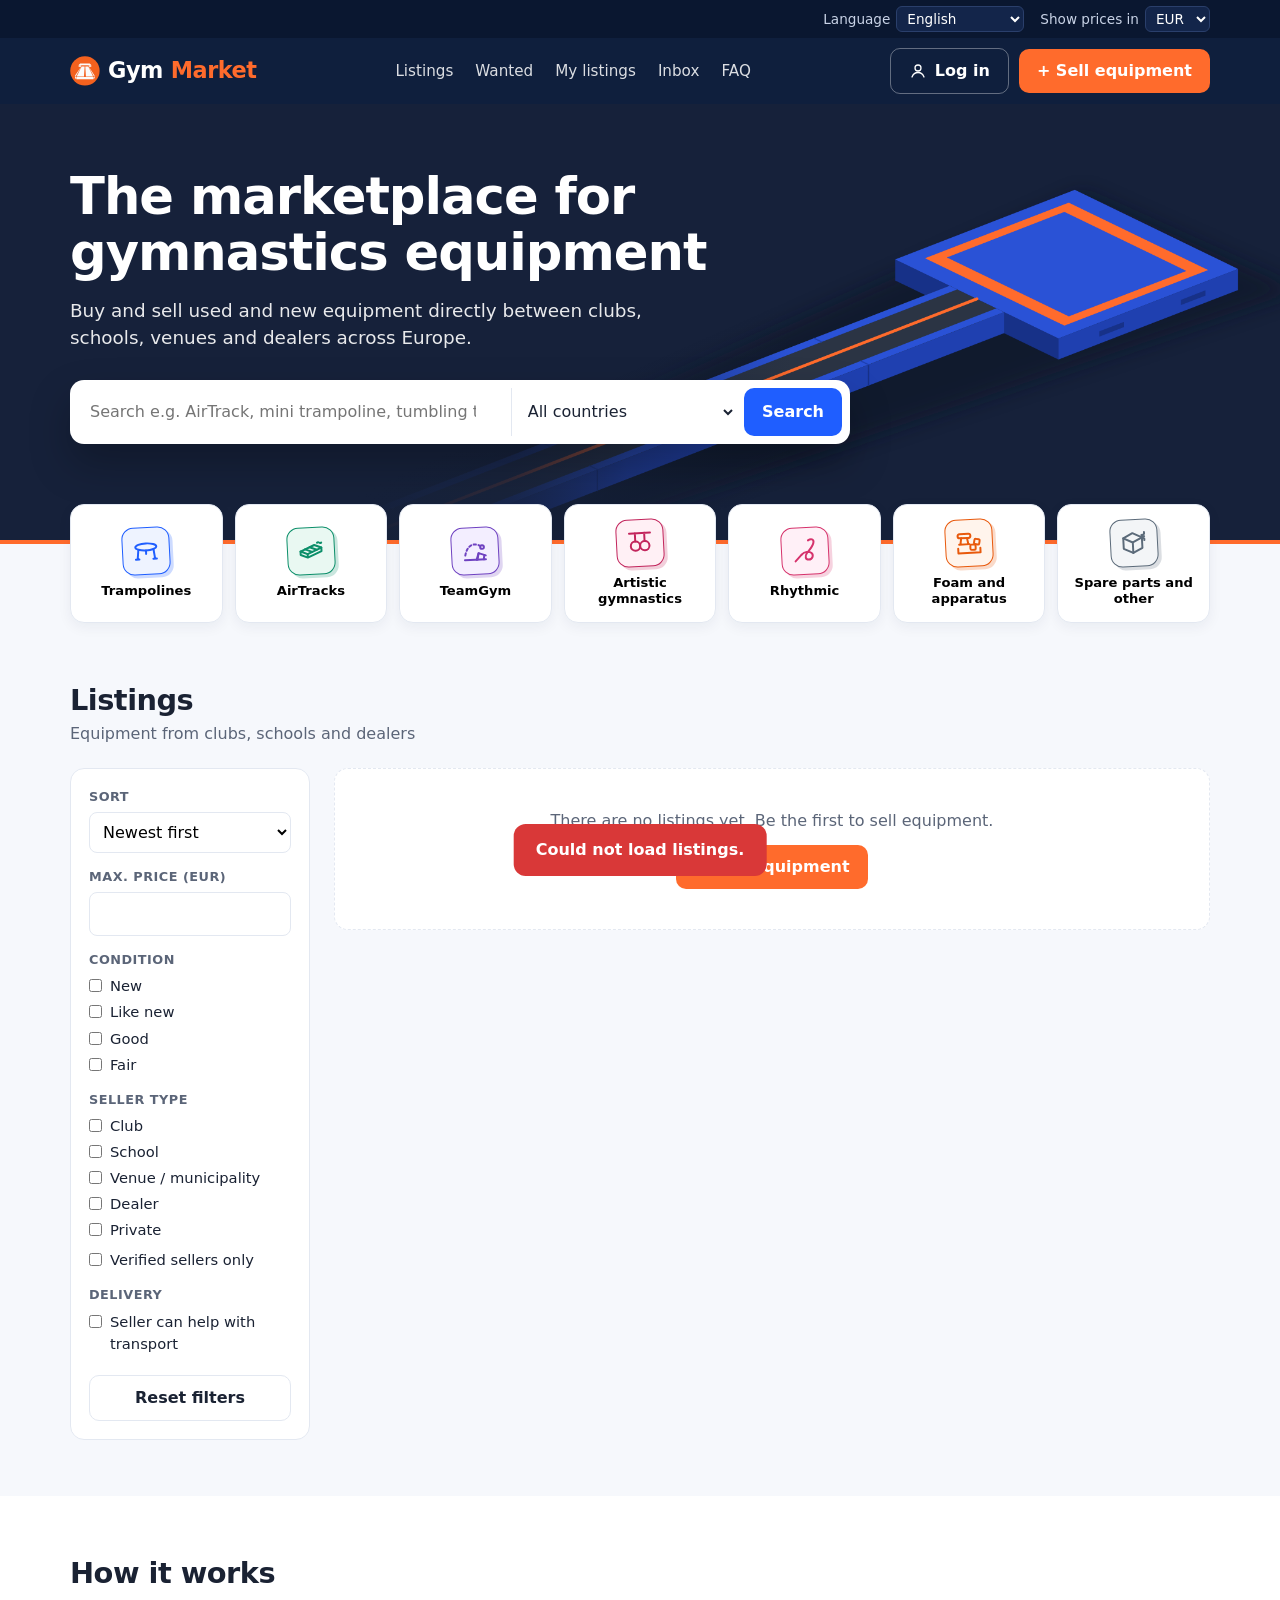
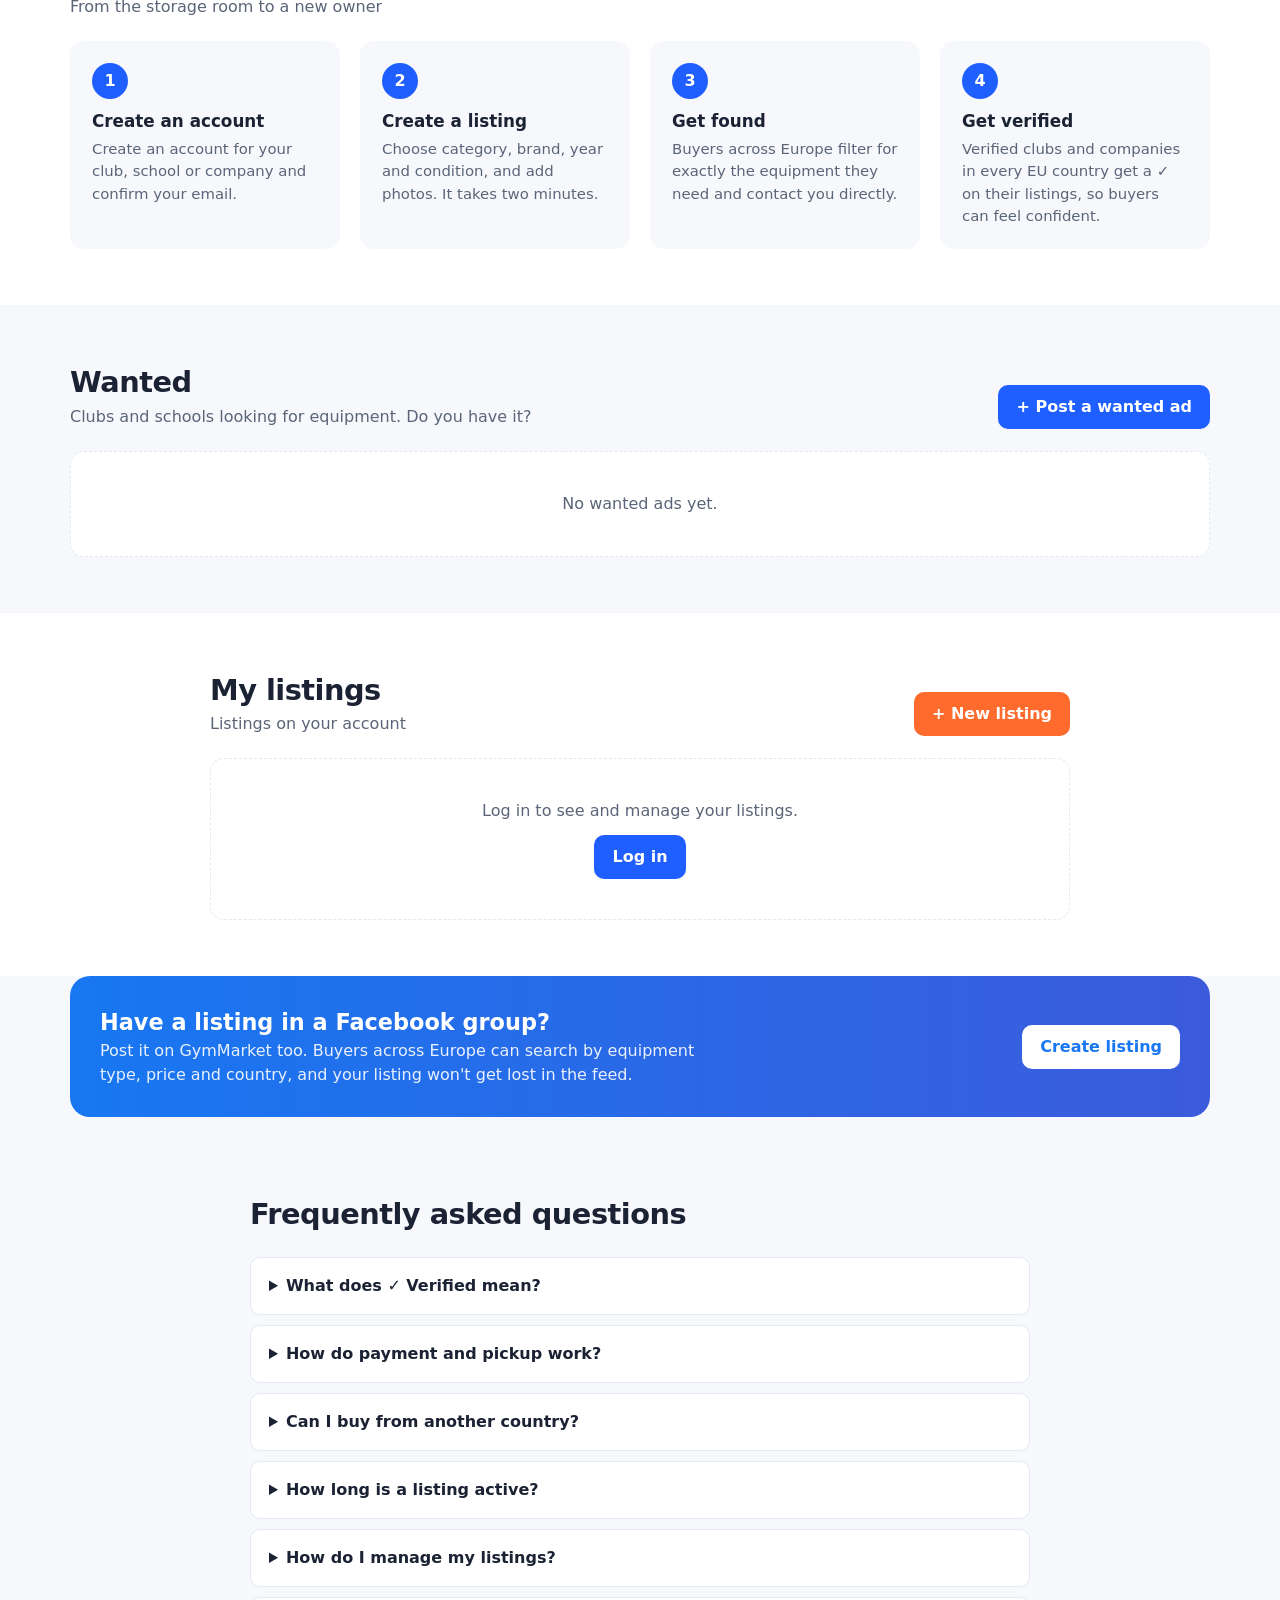
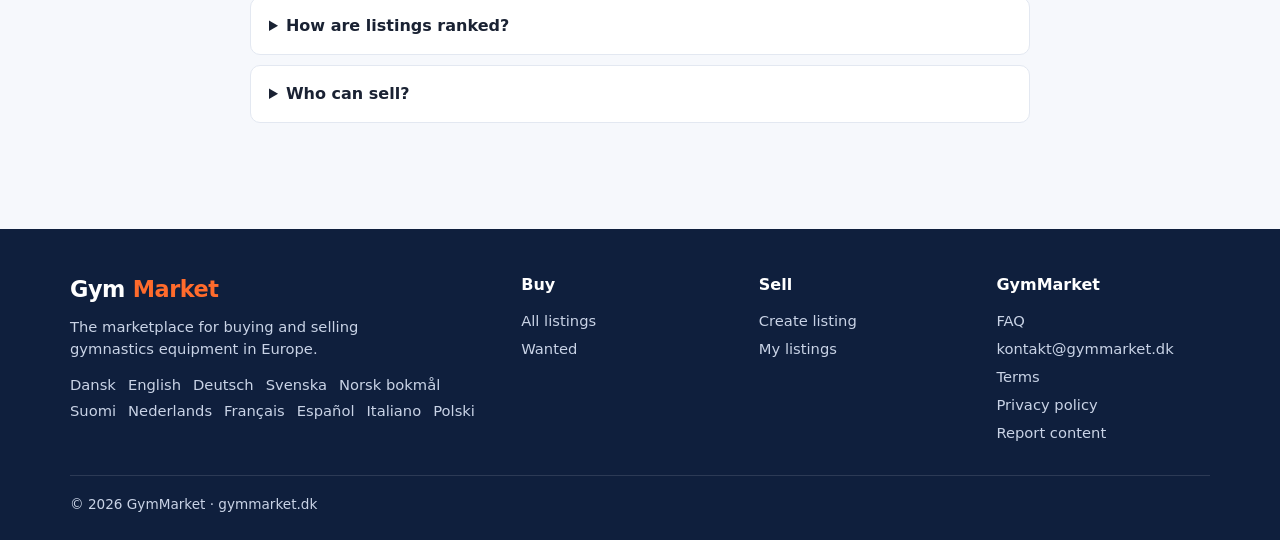
<file: index.html>
<!DOCTYPE html>
<html lang="en">
<head>
<meta charset="UTF-8">
<meta name="viewport" content="width=device-width, initial-scale=1.0">
<title>GymMarket – Gymnastics equipment marketplace</title>
<meta name="description" content="Buy and sell new and used gymnastics equipment across Europe: AirTracks, trampolines, TeamGym and foam. Køb og sælg gymnastikredskaber.">
<!-- Google Search Console: verificér helst via DNS (TXT-post hos one.com). Vælger du HTML-tag-metoden,
     så indsæt koden her:  <meta name="google-site-verification" content="KODE-FRA-GOOGLE"> -->
<link rel="canonical" href="https://gymmarket.dk/">
<link rel="alternate" hreflang="da" href="https://gymmarket.dk/?lang=da">
<link rel="alternate" hreflang="en" href="https://gymmarket.dk/?lang=en">
<link rel="alternate" hreflang="de" href="https://gymmarket.dk/?lang=de">
<link rel="alternate" hreflang="sv" href="https://gymmarket.dk/?lang=sv">
<link rel="alternate" hreflang="nb" href="https://gymmarket.dk/?lang=nb">
<link rel="alternate" hreflang="fi" href="https://gymmarket.dk/?lang=fi">
<link rel="alternate" hreflang="nl" href="https://gymmarket.dk/?lang=nl">
<link rel="alternate" hreflang="fr" href="https://gymmarket.dk/?lang=fr">
<link rel="alternate" hreflang="es" href="https://gymmarket.dk/?lang=es">
<link rel="alternate" hreflang="it" href="https://gymmarket.dk/?lang=it">
<link rel="alternate" hreflang="pl" href="https://gymmarket.dk/?lang=pl">
<link rel="alternate" hreflang="x-default" href="https://gymmarket.dk/">
<meta property="og:title" content="GymMarket">
<meta property="og:description" content="The marketplace for gymnastics equipment in Europe.">
<meta property="og:url" content="https://gymmarket.dk/">
<meta property="og:type" content="website">
<link rel="icon" href="favicon.svg" type="image/svg+xml">
<link rel="stylesheet" href="assets/style.css?v=4">
<link rel="stylesheet" href="assets/style-inbox.css?v=4">
</head>
<body>

<div class="topbar"><div class="wrap">
  <label><span data-i18n="lang_label">Language</span> <select id="langSel"></select></label>
  <label><span data-i18n="cur_label">Show prices in</span> <select id="curSel"></select></label>
</div></div>

<header>
  <div class="wrap nav">
    <a href="#" class="logo" aria-label="GymMarket">
      <svg xmlns="http://www.w3.org/2000/svg" viewBox="0 0 1254 1254" width="32" height="32" aria-hidden="true"><circle cx="624" cy="620.5" r="615" fill="#F4611E"/><path fill="#FAFAFA" fill-rule="evenodd" stroke="#FAFAFA" stroke-width="1" stroke-linejoin="round" d="M265,885 L265,963 L266,966 L274,972 L972,972 L975,971 L981,963 L981,885 L980,882 L972,876 L274,876 L271,877Z M1031,844 L1028,844 L1000,864 L996,871 L996,961 L1031,923Z M212,844 L212,922 L216,929 L251,963 L250,872 L246,865 L218,846Z M792,460 L866,603 L997,848 L1031,825 L814,487 L798,464Z M461,460 L450,469 L214,820 L212,826 L246,847 L287,771Z M640,434 L666,857 L966,857 L765,438 L758,434Z M611,434 L492,434 L486,438 L353,710 L279,857 L280,858 L584,858Z M490,416 L490,423 L761,423 L761,416 L758,413 L493,413Z M782,400 L782,408 L795,449 L799,452 L884,452 L890,446 L889,397 L786,397Z M362,447 L368,452 L452,452 L458,447 L468,414 L470,401 L466,397 L363,397 L361,399Z M361,384 L890,383 L889,380 L822,313 L818,311 L434,311 L428,314 L363,379Z"/></svg>
      Gym<span>Market</span>
    </a>
    <nav class="menu" id="menu">
      <a href="#annoncer" data-i18n="nav_buy"></a>
      <a href="#efterlyses" data-i18n="nav_wanted"></a>
      <a href="#mine" data-i18n="nav_mine"></a>
      <a href="#" data-inbox><span data-i18n="inbox"></span><span class="nbadge" id="inboxBadge" hidden></span></a>
      <a href="#faq" data-i18n="nav_faq"></a>
      <a href="#" class="m-only" data-sell data-i18n="nav_sell"></a>
    </nav>
    <div class="hdr-actions">
      <button class="btn btn-line" type="button" id="userBtn"></button>
      <button class="btn btn-primary" type="button" data-sell data-i18n="nav_sell"></button>
      <button class="burger" type="button" id="burger" data-i18n-aria="menu" aria-expanded="false">☰</button>
    </div>
  </div>
</header>

<main>
<section class="hero">
  <div class="wrap">
    <h1 data-i18n="hero_h1"></h1>
    <p data-i18n="hero_p"></p>
    <form class="search" id="heroSearch" role="search">
      <input type="search" id="q" data-i18n-ph="search_ph" data-i18n-aria="search_btn">
      <select id="qCountry" data-i18n-aria="country"></select>
      <button class="btn btn-blue" type="submit" data-i18n="search_btn"></button>
    </form>
  </div>
</section>

<div class="wrap"><div class="cats" id="cats"></div></div>

<section id="annoncer">
  <div class="wrap">
    <div class="sec-head">
      <div><h2 data-i18n="listings_h"></h2><p class="sub" data-i18n="listings_sub"></p></div>
      <span class="sub" id="resultCount" aria-live="polite"></span>
    </div>
    <div class="layout">
      <aside class="filters" data-i18n-aria="filters">
        <h4 data-i18n="sort"></h4>
        <select id="fSort" data-i18n-aria="sort">
          <option value="new" data-i18n="sort_new"></option>
          <option value="low" data-i18n="sort_low"></option>
          <option value="high" data-i18n="sort_high"></option>
        </select>
        <h4><label for="fMax" id="fMaxLabel"></label></h4>
        <input type="number" id="fMax" min="0">
        <h4 data-i18n="condition"></h4><div id="fConds"></div>
        <h4 data-i18n="seller_type"></h4><div id="fSellers"></div>
        <label class="chk" style="margin-top:8px"><input type="checkbox" id="fVerified"> <span data-i18n="f_verified"></span></label>
        <h4 data-i18n="delivery"></h4>
        <label class="chk"><input type="checkbox" id="fTransport"> <span data-i18n="f_transport"></span></label>
        <button class="btn btn-ghost" type="button" id="reset" style="width:100%;margin-top:16px" data-i18n="reset"></button>
      </aside>
      <div class="grid" id="grid"></div>
    </div>
  </div>
</section>

<section class="how">
  <div class="wrap">
    <div class="sec-head"><div><h2 data-i18n="how_h"></h2><p class="sub" data-i18n="how_sub"></p></div></div>
    <div class="steps">
      <div class="step"><div class="n">1</div><h3 data-i18n="s1h"></h3><p data-i18n="s1p"></p></div>
      <div class="step"><div class="n">2</div><h3 data-i18n="s2h"></h3><p data-i18n="s2p"></p></div>
      <div class="step"><div class="n">3</div><h3 data-i18n="s3h"></h3><p data-i18n="s3p"></p></div>
      <div class="step"><div class="n">4</div><h3 data-i18n="s4h"></h3><p data-i18n="s4p"></p></div>
    </div>
  </div>
</section>

<section id="efterlyses">
  <div class="wrap">
    <div class="sec-head">
      <div><h2 data-i18n="wanted_h"></h2><p class="sub" data-i18n="wanted_sub"></p></div>
      <button class="btn btn-blue" type="button" data-want data-i18n="wanted_new"></button>
    </div>
    <div class="wanted-list" id="wanted"></div>
  </div>
</section>

<section id="mine" style="background:#fff">
  <div class="wrap" style="max-width:900px">
    <div class="sec-head">
      <div><h2 data-i18n="mine_h"></h2><p class="sub" data-i18n="mine_sub"></p></div>
      <button class="btn btn-primary" type="button" data-sell data-i18n="mine_new"></button>
    </div>
    <div id="mineList"></div>
  </div>
</section>

<section style="padding-top:0">
  <div class="wrap">
    <div class="fb">
      <div><h3 data-i18n="fb_h"></h3><p data-i18n="fb_p"></p></div>
      <button class="btn" type="button" data-sell data-i18n="fb_btn"></button>
    </div>
  </div>
</section>

<section id="faq" style="padding-top:20px">
  <div class="wrap" style="max-width:820px">
    <h2 style="margin-bottom:20px" data-i18n="faq_h"></h2>
    <details><summary data-i18n="q_verify"></summary><p data-i18n="a_verify"></p></details>
    <details><summary data-i18n="q_pay"></summary><p data-i18n="a_pay"></p></details>
    <details><summary data-i18n="q_cross"></summary><p data-i18n="a_cross"></p></details>
    <details><summary data-i18n="q_days"></summary><p id="faqDays"></p></details>
    <details><summary data-i18n="q_edit"></summary><p data-i18n="a_edit"></p></details>
    <details><summary data-i18n="q_rank"></summary><p data-i18n="a_rank"></p></details>
    <details><summary data-i18n="q_who"></summary><p data-i18n="a_who"></p></details>
  </div>
</section>
</main>

<footer>
  <div class="wrap">
    <div class="fgrid">
      <div><div class="logo" style="color:#fff">Gym<span>Market</span></div><p style="margin-top:10px;font-size:.92rem;max-width:320px" data-i18n="footer_tag"></p><div class="langs" id="footLangs"></div></div>
      <div><h4 data-i18n="f_buy"></h4><a href="#annoncer" data-i18n="f_all"></a><a href="#efterlyses" data-i18n="nav_wanted"></a></div>
      <div><h4 data-i18n="f_sell"></h4><button class="flink" type="button" data-sell data-i18n="fb_btn"></button><a href="#mine" data-i18n="nav_mine"></a></div>
      <div><h4>GymMarket</h4><a href="#faq" data-i18n="nav_faq"></a><a href="#" id="footMail"></a><button class="flink" type="button" data-open="mTerms" data-i18n="terms"></button><button class="flink" type="button" data-open="mPrivacy" data-i18n="privacy"></button><button class="flink" type="button" data-report="" data-i18n="report_content"></button></div>
    </div>
    <div class="copy" id="copyLine"></div>
  </div>
</footer>

<div class="modal" id="mDetail" role="dialog" aria-modal="true">
  <div class="mbox"><button class="mclose" type="button" data-close aria-label="×">×</button><div id="detail"></div></div>
</div>

<div class="modal" id="mAuth" role="dialog" aria-modal="true">
  <div class="mbox sm"><button class="mclose" type="button" data-close aria-label="×">×</button>
    <div class="mcontent">
      <div class="notice info" id="authReason" hidden></div>
      <div id="paneLogin">
        <h2 data-i18n="auth_login_h"></h2>
        <form id="loginForm" class="form-grid" style="margin-top:16px" novalidate>
          <div class="full"><label class="l" for="liEmail" data-i18n="l_email"></label><input id="liEmail" type="email" required autocomplete="email"></div>
          <div class="full"><label class="l" for="liPw" data-i18n="l_password"></label><input id="liPw" type="password" required autocomplete="current-password"></div>
          <div class="full form-err" id="loginErr" aria-live="assertive"></div>
          <div class="full"><button class="btn btn-primary" type="submit" style="width:100%" data-i18n="btn_login"></button></div>
        </form>
        <p class="switch"><button type="button" class="link" data-pane="paneSignup" data-i18n="to_signup"></button></p>
      </div>
      <div id="paneSignup" hidden>
        <h2 data-i18n="auth_signup_h"></h2>
        <form id="signupForm" class="form-grid" style="margin-top:16px" novalidate>
          <div class="full"><label class="l" for="suName" data-i18n="l_name"></label><input id="suName" required maxlength="80" autocomplete="name"></div>
          <div><label class="l" for="suEmail" data-i18n="l_email"></label><input id="suEmail" type="email" required maxlength="120" autocomplete="email"></div>
          <div><label class="l" for="suPw" data-i18n="l_password"></label><input id="suPw" type="password" required minlength="8" autocomplete="new-password"><div class="hint" data-i18n="pw_hint"></div></div>
          <div><label class="l" for="suType" data-i18n="l_user_type"></label><select id="suType" required></select></div>
          <div id="suOrgWrap"><label class="l" for="suOrg" data-i18n="l_org_name"></label><input id="suOrg" maxlength="120"></div>
          <div><label class="l" for="suCountry" data-i18n="l_country"></label><select id="suCountry" required></select></div>
          <div><label class="l" for="suPhone" data-i18n="l_phone"></label><input id="suPhone" type="tel" maxlength="24" autocomplete="tel"></div>
          <div class="full"><label class="chk"><input type="checkbox" id="suTrader"> <span data-i18n="l_is_trader"></span></label></div>
          <div class="full sub-box" id="traderBox" hidden>
            <p class="full hint" data-i18n="trader_help"></p>
            <div><label class="l" for="suCompany" data-i18n="l_company"></label><input id="suCompany" maxlength="120"></div>
            <div><label class="l" for="suVat" data-i18n="l_vat"></label><input id="suVat" maxlength="40"><div class="hint" id="suVatHint"></div></div>
            <div class="full"><label class="l" for="suAddress" data-i18n="l_address"></label><input id="suAddress" maxlength="200"></div>
          </div>
          <div class="full"><label class="chk"><input type="checkbox" id="suTerms" required> <span data-i18n="l_terms"></span>&nbsp;(<button type="button" class="link" data-open="mTerms" data-i18n="terms"></button>)</label></div>
          <div class="full form-err" id="signupErr" aria-live="assertive"></div>
          <div class="full"><button class="btn btn-primary" type="submit" style="width:100%" data-i18n="btn_signup"></button></div>
        </form>
        <p class="switch"><button type="button" class="link" data-pane="paneLogin" data-i18n="to_login"></button></p>
      </div>
      <div id="paneVerify" hidden>
        <h2 data-i18n="verify_h"></h2>
        <p id="verifyText" style="margin:10px 0 12px"></p>
        <p class="hint" id="verifySpam" style="margin-bottom:12px" data-i18n="verify_spam"></p>
        <div class="notice demo" id="verifyDemo" hidden></div>
        <form id="verifyForm" class="form-grid" novalidate>
          <div class="full"><label class="l" for="vCode" data-i18n="l_code"></label><input id="vCode" class="code-input" inputmode="numeric" maxlength="6" required pattern="\d{6}" autocomplete="one-time-code"></div>
          <div class="full form-err" id="verifyErr" aria-live="assertive"></div>
          <div class="full"><button class="btn btn-primary" type="submit" style="width:100%" data-i18n="btn_verify"></button></div>
        </form>
        <p class="switch"><button type="button" class="link" id="resendBtn" data-i18n="resend"></button></p>
      </div>
      <div id="paneLink" hidden>
        <h2 data-i18n="verify_h"></h2>
        <p id="linkText" style="margin:10px 0 16px"></p>
        <button class="btn btn-ghost" type="button" data-pane="paneLogin" data-i18n="btn_login"></button>
        <p class="switch"><button type="button" class="link" id="resendLinkBtn" data-i18n="resend"></button></p>
      </div>
    </div>
  </div>
</div>

<div class="modal" id="mProfile" role="dialog" aria-modal="true">
  <div class="mbox sm"><button class="mclose" type="button" data-close aria-label="×">×</button><div class="mcontent" id="profileBody"></div></div>
</div>

<div class="modal" id="mInbox" role="dialog" aria-modal="true" aria-labelledby="inboxH">
  <div class="mbox"><button class="mclose" type="button" data-close aria-label="×">×</button><div class="mcontent" id="inboxBody"></div></div>
</div>

<div class="modal" id="mMsg" role="dialog" aria-modal="true" aria-labelledby="msgH">
  <div class="mbox sm"><button class="mclose" type="button" data-close aria-label="×">×</button>
    <div class="mcontent">
      <h2 id="msgH"></h2><p class="sub" id="msgAbout" style="margin:4px 0 14px"></p>
      <form id="msgForm" novalidate>
        <input type="hidden" id="msgListing"><input type="hidden" id="msgWanted">
        <textarea id="msgBody" maxlength="2000" required data-i18n-ph="msg_ph" data-i18n-aria="msg_send"></textarea>
        <div class="hint" style="margin:6px 0 10px" data-i18n="msg_hint"></div>
        <div class="form-err" id="msgErr" aria-live="assertive"></div>
        <button class="btn btn-primary" type="submit" id="msgBtn" style="width:100%;margin-top:8px" data-i18n="msg_btn"></button>
      </form>
    </div>
  </div>
</div>

<div class="modal" id="mSell" role="dialog" aria-modal="true" aria-labelledby="sellH">
  <div class="mbox"><button class="mclose" type="button" data-close aria-label="×">×</button>
    <div class="mcontent">
      <h2 id="sellH" data-i18n="sell_h"></h2>
      <p class="sub" id="sellAs" style="margin:4px 0 18px"></p>
      <form id="sellForm" class="form-grid" novalidate>
        <div class="full"><label class="l" for="sTitle" data-i18n="l_title"></label><input id="sTitle" required minlength="3" maxlength="80" data-i18n-ph="ph_title"></div>
        <div><label class="l" for="sCat" data-i18n="l_cat"></label><select id="sCat" required></select></div>
        <div><label class="l" for="sBrand" data-i18n="l_brand"></label><input id="sBrand" maxlength="60" data-i18n-ph="ph_brand"></div>
        <div><label class="l" for="sYear" data-i18n="l_year"></label><input id="sYear" type="number" min="1970" max="2030"></div>
        <div><label class="l" for="sCond" data-i18n="l_cond"></label><select id="sCond" required></select></div>
        <div><label class="l" for="sCountry" data-i18n="l_country"></label><select id="sCountry" required></select></div>
        <div><label class="l" for="sCurrency" data-i18n="l_currency"></label><select id="sCurrency" required></select></div>
        <div><label class="l" for="sPrice" data-i18n="l_price"></label><input id="sPrice" type="number" min="0" max="100000000" required></div>
        <div><label class="l" for="sNew" data-i18n="l_new"></label><input id="sNew" type="number" min="0" max="100000000"></div>
        <div><label class="l" for="sCity" data-i18n="l_city"></label><input id="sCity" required maxlength="60"></div>
        <div><label class="l" for="sPost" data-i18n="l_postcode"></label><input id="sPost" maxlength="12"></div>
        <div class="full"><label class="l" for="sDesc" data-i18n="l_desc"></label><textarea id="sDesc" maxlength="3000" data-i18n-ph="ph_desc"></textarea></div>
        <div class="full"><label class="l" for="sImgs" data-i18n="l_imgs"></label><input id="sImgs" type="file" accept="image/*" multiple><div class="previews" id="previews"></div></div>
        <div class="full"><label class="chk"><input type="checkbox" id="sTransport"> <span data-i18n="l_transport"></span></label></div>
        <div class="full form-err" id="sellErr" aria-live="assertive"></div>
        <div class="full"><button class="btn btn-primary" type="submit" id="sellBtn" style="width:100%" data-i18n="btn_create"></button></div>
      </form>
    </div>
  </div>
</div>

<div class="modal" id="mWant" role="dialog" aria-modal="true" aria-labelledby="wantH">
  <div class="mbox"><button class="mclose" type="button" data-close aria-label="×">×</button>
    <div class="mcontent">
      <h2 id="wantH" data-i18n="want_h"></h2><p class="sub" style="margin-bottom:18px" data-i18n="want_sub"></p>
      <form id="wantForm" class="form-grid" novalidate>
        <div class="full"><label class="l" for="wTitle" data-i18n="w_title"></label><input id="wTitle" required minlength="3" maxlength="80" data-i18n-ph="w_ph"></div>
        <div><label class="l" for="wBudget" data-i18n="w_budget"></label><input id="wBudget" maxlength="40"></div>
        <div><label class="l" for="wArea" data-i18n="w_area"></label><input id="wArea" maxlength="40"></div>
        <div class="full form-err" id="wantErr" aria-live="assertive"></div>
        <div class="full"><button class="btn btn-blue" type="submit" id="wantBtn" style="width:100%" data-i18n="w_btn"></button></div>
      </form>
    </div>
  </div>
</div>

<div class="modal" id="mReport" role="dialog" aria-modal="true" aria-labelledby="repH">
  <div class="mbox sm"><button class="mclose" type="button" data-close aria-label="×">×</button>
    <div class="mcontent">
      <h2 id="repH" data-i18n="rep_h"></h2><p class="sub" style="margin-bottom:18px" data-i18n="rep_sub"></p>
      <form id="repForm" class="form-grid" novalidate>
        <input type="hidden" id="rListing">
        <div class="full"><label class="l" for="rReason" data-i18n="rep_reason"></label>
          <select id="rReason" required>
            <option value="illegal" data-i18n="r_illegal"></option><option value="unsafe" data-i18n="r_unsafe"></option>
            <option value="misleading" data-i18n="r_misleading"></option><option value="ip" data-i18n="r_ip"></option><option value="other" data-i18n="r_other"></option>
          </select></div>
        <div class="full"><label class="l" for="rDetails" data-i18n="rep_details"></label><textarea id="rDetails" required minlength="10" maxlength="2000"></textarea></div>
        <div class="full"><label class="l" for="rEmail" data-i18n="rep_email"></label><input id="rEmail" type="email" required maxlength="120"></div>
        <div class="full"><label class="chk"><input type="checkbox" id="rGood" required> <span data-i18n="rep_good_faith"></span></label></div>
        <div class="full form-err" id="repErr" aria-live="assertive"></div>
        <div class="full"><button class="btn btn-primary" type="submit" id="repBtn" style="width:100%" data-i18n="rep_btn"></button></div>
      </form>
    </div>
  </div>
</div>

<div class="modal" id="mTerms" role="dialog" aria-modal="true">
  <div class="mbox"><button class="mclose" type="button" data-close aria-label="×">×</button>
    <div class="mcontent"><h2 data-i18n="terms"></h2><p style="margin-top:8px"><em class="legalnote"></em></p><div data-legal="terms_html"></div></div>
  </div>
</div>
<div class="modal" id="mPrivacy" role="dialog" aria-modal="true">
  <div class="mbox"><button class="mclose" type="button" data-close aria-label="×">×</button>
    <div class="mcontent"><h2 data-i18n="privacy"></h2><p style="margin-top:8px"><em class="legalnote"></em></p><div data-legal="privacy_html"></div></div>
  </div>
</div>

<div class="toast" id="toast" role="status" aria-live="polite"></div>

<script src="assets/config.js?v=4"></script>
<script src="assets/registries.js?v=4"></script>
<script src="assets/i18n-verify.js?v=4"></script>
<script src="assets/i18n-inbox.js?v=4"></script>
<script src="assets/i18n-overrides.js?v=4"></script>
<script src="assets/i18n.js?v=4"></script>
<script src="assets/icons.js?v=4"></script>
<script src="assets/store.js?v=4"></script>
<script src="assets/app.js?v=4"></script>
<script src="assets/fb-import.js?v=4"></script>
     <script src="assets/edit.js?v=6"></script>
</body>
</html>
</file>
<file: assets/style.css>
:root{--navy:#0f1f3d;--blue:#1f5eff;--blue-d:#1747c7;--accent:#ff6b2c;--green:#12a150;--red:#d93838;--bg:#f6f8fc;--card:#fff;--text:#1a2233;--muted:#5b6578;--line:#e3e8f1;--r:14px}
*{box-sizing:border-box;margin:0;padding:0}
html{scroll-behavior:smooth}
body{font-family:system-ui,-apple-system,"Segoe UI",Roboto,Arial,sans-serif;background:var(--bg);color:var(--text);line-height:1.5}
a{color:inherit;text-decoration:none}
button,input,select,textarea{font:inherit}
img{max-width:100%;display:block}
.wrap{max-width:1180px;margin:0 auto;padding:0 20px}
:focus-visible{outline:3px solid var(--accent);outline-offset:2px}
[hidden]{display:none!important}
.topbar{background:#0a1730;color:#c9d3e6;font-size:.85rem}
.topbar .wrap{display:flex;justify-content:flex-end;gap:16px;align-items:center;min-height:38px;flex-wrap:wrap}
.topbar label{display:flex;gap:6px;align-items:center}
.topbar select{background:#13254a;color:#fff;border:1px solid #2a3f6b;border-radius:6px;padding:3px 6px}
.envbadge{background:#e5b84f;color:#3a2a00;font-weight:800;font-size:.75rem;padding:2px 8px;border-radius:6px;margin-right:auto}
header{background:var(--navy);color:#fff;position:sticky;top:0;z-index:50}
.nav{display:flex;align-items:center;justify-content:space-between;height:66px;gap:16px}
.logo{font-weight:800;font-size:1.4rem;letter-spacing:-.5px;display:flex;align-items:center;gap:8px}
.logo span{color:var(--accent)}.logo svg{width:30px;height:30px}
.menu{display:flex;gap:22px;font-size:.95rem}
.m-only{display:none}
.menu a{opacity:.85}.menu a:hover{opacity:1}
.hdr-actions{display:flex;gap:10px;align-items:center}
.btn{display:inline-flex;align-items:center;justify-content:center;gap:6px;border:0;border-radius:10px;padding:10px 18px;font-weight:600;cursor:pointer;transition:.15s;text-align:center}
.btn:disabled{opacity:.6;cursor:wait}
.btn-primary{background:var(--accent);color:#fff}.btn-primary:hover{filter:brightness(.93)}
.btn-blue{background:var(--blue);color:#fff}.btn-blue:hover{background:var(--blue-d)}
.btn-ghost{background:#fff;border:1.5px solid var(--line);color:var(--text)}
.btn-ghost:hover{border-color:var(--blue);color:var(--blue)}
.btn-line{background:transparent;border:1.5px solid rgba(255,255,255,.35);color:#fff}
.btn-line:hover{border-color:#fff}
.btn-sm{padding:6px 12px;font-size:.86rem}
.btn-danger{background:#fff;border:1.5px solid #f2c4c4;color:var(--red)}
.burger{display:none;background:none;border:0;color:#fff;font-size:1.6rem;cursor:pointer}
.link{background:none;border:0;color:var(--blue);cursor:pointer;padding:0;text-decoration:underline}
.vcheck{display:inline-flex;align-items:center;justify-content:center;width:18px;height:18px;border-radius:50%;background:var(--green);color:#fff;vertical-align:-3px}
.hero{background:linear-gradient(135deg,#0f1f3d 0%,#1a3a7a 60%,#1f5eff 100%);color:#fff;padding:64px 0 96px;position:relative;overflow:hidden}
.hero:after{content:"";position:absolute;right:-120px;top:-120px;width:420px;height:420px;border-radius:50%;background:rgba(255,107,44,.18)}
.hero .wrap{position:relative;z-index:2}
.hero h1{font-size:clamp(1.7rem,4.5vw,3.2rem);line-height:1.1;max-width:760px;letter-spacing:-1px;overflow-wrap:anywhere;hyphens:auto}
.hero p{font-size:1.15rem;opacity:.9;max-width:640px;margin:16px 0 28px}
.search{background:#fff;border-radius:14px;padding:8px;display:flex;gap:8px;max-width:780px;box-shadow:0 20px 40px rgba(0,0,0,.25)}
.search input,.search select{border:0;padding:12px;color:var(--text);background:transparent;min-width:0}
.search input{flex:2}.search select{flex:1;border-left:1px solid var(--line)}
.search input:focus,.search select:focus{outline:none}
section{padding:56px 0;scroll-margin-top:70px}
.sec-head{display:flex;justify-content:space-between;align-items:end;margin-bottom:22px;gap:16px;flex-wrap:wrap}
h2{font-size:1.8rem;letter-spacing:-.5px}
.sub{color:var(--muted)}
.cats{display:grid;grid-template-columns:repeat(auto-fill,minmax(142px,1fr));gap:12px;margin-top:-40px;position:relative;z-index:3}
.cat{background:var(--card);border:1.5px solid var(--line);border-radius:var(--r);padding:14px 8px;text-align:center;cursor:pointer;transition:.15s;box-shadow:0 4px 14px rgba(15,31,61,.06);hyphens:auto;-webkit-hyphens:auto}
.cat:hover,.cat.active{border-color:var(--blue);transform:translateY(-2px)}
.cat.active{background:#eef3ff}
.cat .ic{width:48px;height:48px;margin:0 auto 8px;display:flex;align-items:center;justify-content:center;border:1.5px solid var(--k);background:var(--b);color:var(--k);border-radius:12px;transform:rotate(-3deg);transition:.15s;box-shadow:3px 3px 0 color-mix(in srgb,var(--k) 22%,transparent)}
.cat:hover .ic,.cat.active .ic{transform:rotate(0);background:var(--k);color:#fff}
.cat div:last-child{font-weight:600;font-size:.82rem;margin-top:4px;line-height:1.25}
.ph{color:var(--k);display:flex;opacity:.85}
.layout{display:grid;grid-template-columns:240px 1fr;gap:24px}
.filters{background:var(--card);border-radius:var(--r);padding:18px;border:1px solid var(--line);height:fit-content;position:sticky;top:86px}
.filters h4{font-size:.8rem;text-transform:uppercase;color:var(--muted);margin:14px 0 6px;letter-spacing:.5px}
.filters h4:first-child{margin-top:0}
.filters select,.filters input[type=number]{width:100%;padding:9px;border:1px solid var(--line);border-radius:8px;background:#fff}
.chk{display:flex;gap:8px;align-items:flex-start;font-size:.92rem;margin:4px 0;cursor:pointer}
.chk input{margin-top:4px}
.grid{display:grid;grid-template-columns:repeat(auto-fill,minmax(230px,1fr));gap:16px;align-content:start}
.card{background:var(--card);border-radius:var(--r);overflow:hidden;border:1px solid var(--line);cursor:pointer;transition:.15s;display:flex;flex-direction:column}
.card:hover{box-shadow:0 12px 28px rgba(15,31,61,.12);transform:translateY(-2px)}
.thumb{height:160px;display:flex;align-items:center;justify-content:center;position:relative;overflow:hidden}
.thumb img{width:100%;height:100%;object-fit:cover}
.badge{position:absolute;top:10px;left:10px;background:var(--navy);color:#fff;font-size:.7rem;font-weight:700;padding:3px 8px;border-radius:6px;display:inline-flex;align-items:center;gap:4px}
.badge.v{left:auto;right:10px;background:var(--green)}
.badge.flag{top:auto;bottom:10px;left:10px;background:rgba(255,255,255,.92);color:var(--text)}
.card .body{padding:14px;flex:1;display:flex;flex-direction:column}
.card h3{font-size:1rem;line-height:1.3}
.meta{color:var(--muted);font-size:.85rem;margin-top:4px}
.price{font-weight:800;font-size:1.2rem;margin-top:auto;padding-top:10px}
.price small{display:block;font-weight:500;color:var(--muted);font-size:.78rem}
.empty{grid-column:1/-1;text-align:center;padding:40px;color:var(--muted);background:#fff;border-radius:var(--r);border:1px dashed var(--line)}
.how{background:#fff}
.steps{display:grid;grid-template-columns:repeat(4,1fr);gap:20px}
.step{padding:22px;border-radius:var(--r);background:var(--bg)}
.step .n{width:36px;height:36px;border-radius:50%;background:var(--blue);color:#fff;display:flex;align-items:center;justify-content:center;font-weight:700;margin-bottom:10px}
.step h3{font-size:1.05rem;margin-bottom:4px}.step p{color:var(--muted);font-size:.93rem}
.wanted-list{display:grid;grid-template-columns:repeat(auto-fill,minmax(290px,1fr));gap:14px}
.want{background:#fff;border:1px solid var(--line);border-left:5px solid var(--accent);border-radius:10px;padding:16px}
.want b{display:block}.want .meta{margin:4px 0 10px}
.mine-row{display:grid;grid-template-columns:64px 1fr auto;gap:14px;align-items:center;background:#fff;border:1px solid var(--line);border-radius:12px;padding:12px;margin-bottom:10px}
.mthumb{width:64px;height:64px;border-radius:8px;display:flex;align-items:center;justify-content:center;overflow:hidden}
.mthumb img{width:100%;height:100%;object-fit:cover}
.mine-actions{display:flex;gap:6px;flex-wrap:wrap;justify-content:flex-end}
.chip{display:inline-block;font-size:.74rem;font-weight:700;padding:2px 8px;border-radius:20px;margin-right:6px}
.chip.aktiv,.chip.ok{background:#e3f7ea;color:#0b6b36}.chip.afventer_betaling,.chip.pending{background:#fff1d6;color:#8a5a00}
.chip.udloebet,.chip.kladde,.chip.none{background:#eceff4;color:#4d5668}.chip.solgt{background:#e8eeff;color:var(--blue-d)}.chip.no{background:#fde8e8;color:var(--red)}
.fb{background:linear-gradient(90deg,#1877f2,#3b5bdb);color:#fff;border-radius:20px;padding:30px;display:flex;justify-content:space-between;align-items:center;gap:20px;flex-wrap:wrap}
.fb h3{font-size:1.4rem}.fb p{opacity:.9;max-width:640px}
.fb .btn{background:#fff;color:#1877f2}
details{background:#fff;border:1px solid var(--line);border-radius:10px;padding:16px 18px;margin-bottom:10px}
summary{font-weight:600;cursor:pointer}
details p{color:var(--muted);margin-top:8px}
footer{background:var(--navy);color:#c9d3e6;padding:44px 0 26px;margin-top:40px}
.fgrid{display:grid;grid-template-columns:2fr 1fr 1fr 1fr;gap:24px}
footer h4{color:#fff;margin-bottom:10px}
footer a,footer button.flink{display:block;padding:3px 0;font-size:.92rem;background:none;border:0;color:inherit;cursor:pointer;text-align:left}
footer a:hover,footer button.flink:hover{color:#fff}
.langs{display:flex;flex-wrap:wrap;gap:4px 12px;margin-top:14px;font-size:.85rem}
.langs a{display:inline;padding:0}
.copy{border-top:1px solid rgba(255,255,255,.12);margin-top:28px;padding-top:18px;font-size:.85rem}
.modal{position:fixed;inset:0;background:rgba(10,20,40,.6);display:none;align-items:flex-start;justify-content:center;z-index:100;padding:30px 16px;overflow-y:auto}
.modal.open{display:flex}
.mbox{background:#fff;border-radius:18px;max-width:720px;width:100%;position:relative;overflow:hidden}
.mbox.sm{max-width:540px}
.mclose{position:absolute;top:12px;right:12px;background:#fff;border:0;width:36px;height:36px;border-radius:50%;font-size:1.3rem;cursor:pointer;box-shadow:0 2px 8px rgba(0,0,0,.15);z-index:2}
.mhero{height:300px;display:flex;align-items:center;justify-content:center;background:#eef1f6}
.mhero img{width:100%;height:100%;object-fit:contain;background:#111}
.gal{display:flex;gap:6px;padding:8px 26px 0;flex-wrap:wrap}
.gal button{width:62px;height:62px;border:2px solid transparent;border-radius:8px;overflow:hidden;cursor:pointer;padding:0;background:none}
.gal button.on{border-color:var(--blue)}
.gal img{width:100%;height:100%;object-fit:cover}
.mcontent{padding:26px}
.mcontent h3{margin:16px 0 6px}
.mcontent p,.mcontent li{color:var(--muted);font-size:.94rem}
.mcontent ul{padding-left:20px}
.specs{display:grid;grid-template-columns:1fr 1fr;gap:8px 20px;margin:16px 0;background:var(--bg);padding:16px;border-radius:12px}
.specs div{font-size:.92rem;overflow-wrap:anywhere}.specs span{color:var(--muted);display:block;font-size:.78rem}
.notice{border-radius:10px;padding:12px 14px;font-size:.88rem;margin-top:12px}
.notice.priv{background:#fff6e5;color:#7a5200;border:1px solid #f3dca8}
.notice.trader{background:#eef3ff;color:var(--blue-d);border:1px solid #c9d8ff}
.notice.ver{background:#e9f8ef;color:#0b6b36;border:1px solid #bfe9cf}
.notice.info{background:#eef3ff;color:var(--blue-d);border:1px solid #c9d8ff;margin:0 0 14px}
.notice.demo{background:#fff6e5;color:#7a5200;border:1px dashed #e5b84f;margin:0 0 14px}
.form-grid{display:grid;grid-template-columns:1fr 1fr;gap:14px}
.form-grid .full{grid-column:1/-1}
.form-grid label.l{font-size:.88rem;font-weight:600;display:block;margin-bottom:4px}
.form-grid input:not([type=checkbox]),.form-grid select,.form-grid textarea{width:100%;padding:10px;border:1px solid var(--line);border-radius:8px;background:#fff}
.form-grid textarea{min-height:90px;resize:vertical}
.hint{font-size:.8rem;color:var(--muted);margin-top:3px}
.hint.ok{color:var(--green);font-weight:600}.hint.bad{color:var(--red)}
.sub-box{background:var(--bg);border-radius:12px;padding:14px;display:grid;grid-template-columns:1fr 1fr;gap:12px}
.sub-box .full{grid-column:1/-1}
.code-input{font-size:1.6rem!important;letter-spacing:.4em;text-align:center;font-weight:700}
.previews{display:flex;gap:8px;flex-wrap:wrap;margin-top:8px}
.previews img{width:70px;height:70px;object-fit:cover;border-radius:8px}
.form-err{color:var(--red);font-size:.9rem;min-height:1.2em}
.switch{text-align:center;margin-top:14px;font-size:.92rem;color:var(--muted)}
.prof-head{display:flex;gap:14px;align-items:center;margin-bottom:16px}
.avatar{width:56px;height:56px;border-radius:50%;background:#eef3ff;color:var(--blue);display:flex;align-items:center;justify-content:center;flex-shrink:0}
.prof-rows{display:grid;gap:8px;background:var(--bg);border-radius:12px;padding:14px;margin-bottom:16px;font-size:.92rem}
.prof-rows div{display:flex;justify-content:space-between;gap:12px;flex-wrap:wrap}
.prof-rows span{color:var(--muted)}
.toast{position:fixed;bottom:24px;left:50%;transform:translateX(-50%) translateY(160px);background:var(--green);color:#fff;padding:14px 22px;border-radius:12px;font-weight:600;transition:.3s;z-index:200;max-width:90vw}
.toast.err{background:var(--red)}
.toast.show{transform:translateX(-50%) translateY(0)}
@media(max-width:960px){.menu{gap:14px;font-size:.9rem}}
@media(max-width:900px){.layout{grid-template-columns:1fr}.filters{position:static}.steps{grid-template-columns:1fr 1fr}.fgrid{grid-template-columns:1fr 1fr}}
@media(max-width:820px){
  .hero:after{width:260px;height:260px;right:-140px;top:-80px}
  .topbar .wrap{justify-content:center}
  .menu{display:none;position:absolute;top:66px;left:0;right:0;background:var(--navy);flex-direction:column;padding:16px 20px;gap:12px}
  .menu.open{display:flex}.menu .m-only{display:block;color:var(--accent);font-weight:700;opacity:1}
  .burger{display:block}.hdr-actions .btn-primary{display:none}
  .search{flex-direction:column}.search select{border-left:0;border-top:1px solid var(--line)}
  .steps,.form-grid,.specs,.sub-box{grid-template-columns:1fr}
  .mine-row{grid-template-columns:52px 1fr}.mine-actions{grid-column:1/-1;justify-content:flex-start}
}
@media(max-width:420px){#userBtn .uname{display:none}}
</file>
<file: assets/style-inbox.css>
/* Indbakke, profilbillede og e-mailkode (tilføjelse til style.css) */
.av{border-radius:50%;object-fit:cover;flex-shrink:0;display:inline-block;vertical-align:middle;background:#eef3ff}
.av-i{display:inline-flex!important;align-items:center;justify-content:center;background:#e3ebff;color:#1747c7!important;font-weight:700;line-height:1;letter-spacing:0}
/* Rettelse: ".specs span" gjorde initial-cirklen til en blok, så bogstaverne stod skævt */
.specs .av,.specs .av-i{margin:0}
.sellerline{display:flex;gap:10px;align-items:center}
.sellerline > div{display:block;color:#1a2233;font-size:.92rem}
.sellerline small{color:#5b6578}
#userBtn{position:relative;gap:8px}
.udot{position:absolute;top:-3px;right:-3px;width:12px;height:12px;border-radius:50%;background:#ff6b2c;border:2px solid #0f1f3d}
.nbadge{display:inline-block;min-width:18px;padding:0 5px;margin-left:4px;border-radius:10px;background:#ff6b2c;color:#fff;font-size:.72rem;font-weight:700;text-align:center;line-height:18px}
.convlist{display:grid;gap:8px;margin-top:14px}
.conv{display:grid;grid-template-columns:44px 1fr auto;gap:12px;align-items:center;text-align:left;width:100%;background:#fff;border:1.5px solid #e3e8f1;border-radius:12px;padding:12px;cursor:pointer;font:inherit;color:inherit}
.conv:hover{border-color:#1f5eff}
.conv.unread{border-color:#ff6b2c;background:#fff8f3}
.conv b{display:block}
.conv .cmain{min-width:0}
.conv-last{color:#5b6578;font-size:.88rem;white-space:nowrap;overflow:hidden;text-overflow:ellipsis}
.conv.unread .conv-last{color:#1a2233;font-weight:600}
.conv-meta{text-align:right;font-size:.78rem;color:#5b6578;display:grid;gap:4px;justify-items:end}
.thead{display:flex;gap:12px;align-items:center;margin:12px 0}
.msgs{display:flex;flex-direction:column;gap:8px;max-height:46vh;overflow-y:auto;padding:12px;background:#f6f8fc;border-radius:12px}
.bubble{max-width:82%;background:#fff;border:1px solid #e3e8f1;border-radius:14px 14px 14px 4px;padding:8px 12px;align-self:flex-start}
.bubble.mine{align-self:flex-end;background:#eef3ff;border-color:#c9d8ff;border-radius:14px 14px 4px 14px}
.bubble div{white-space:pre-wrap;overflow-wrap:anywhere;color:#1a2233;font-size:.95rem}
.bubble small{display:block;color:#5b6578;font-size:.72rem;margin-top:2px}
.reply{display:grid;gap:8px;margin-top:12px}
.reply textarea,#msgBody{width:100%;min-height:90px;padding:10px;border:1px solid #e3e8f1;border-radius:8px;resize:vertical;font:inherit;background:#fff}
.avrow{display:flex;gap:14px;align-items:center;margin:0 0 14px;flex-wrap:wrap}
/* Hero med billede */
.hero{background:linear-gradient(90deg,rgba(22,33,58,.95) 0%,rgba(22,33,58,.8) 40%,rgba(22,33,58,0) 62%),#16213a url("../hero-foto.png?v=5") no-repeat right center / cover !important;border-bottom:4px solid #ff6b2c}
.hero:after{display:none !important}
@media(max-width:720px){.hero{background:linear-gradient(rgba(22,33,58,.78),rgba(22,33,58,.78)),#16213a url("../hero-foto.png?v=5") no-repeat 88% center / cover !important}}
.avbtns{display:flex;gap:8px;flex-wrap:wrap}
#resendBtn:disabled{color:#5b6578;text-decoration:none;cursor:default}
.cardseller{display:flex;gap:6px;align-items:center}
</file>
